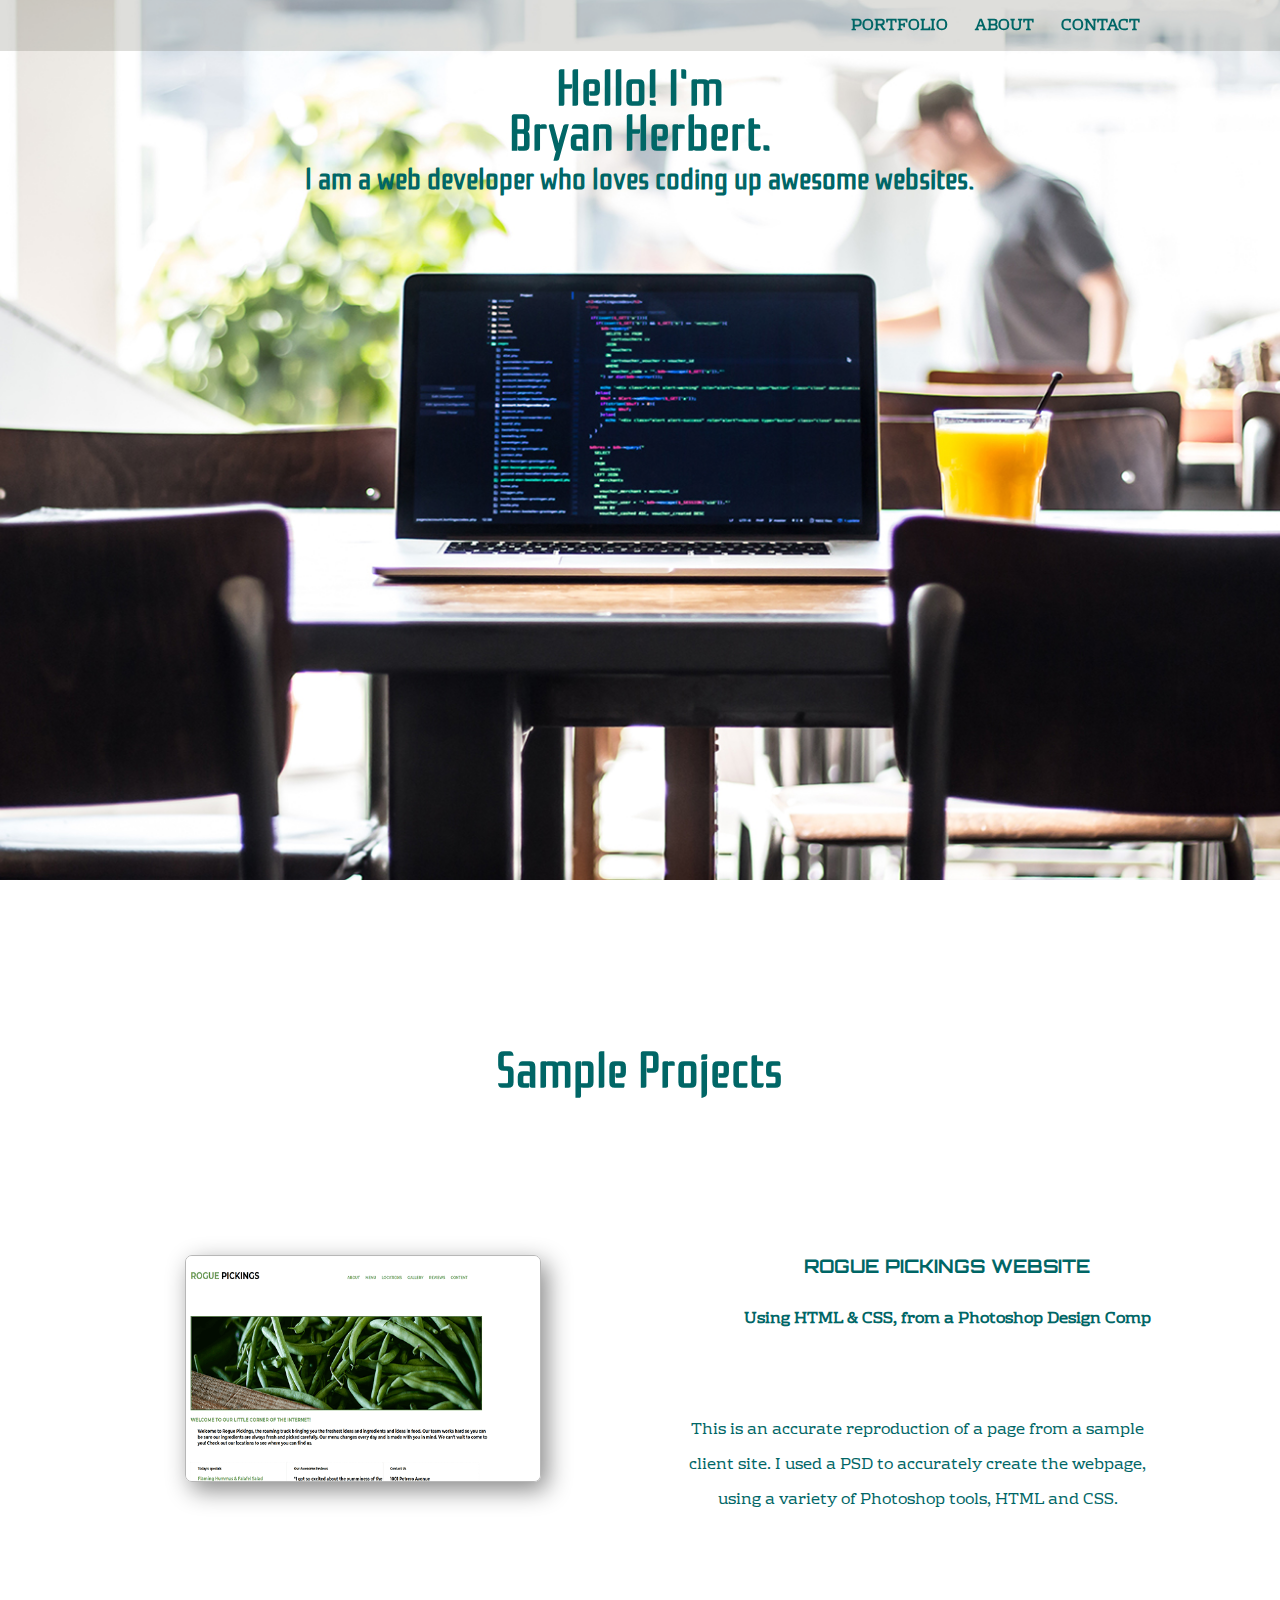
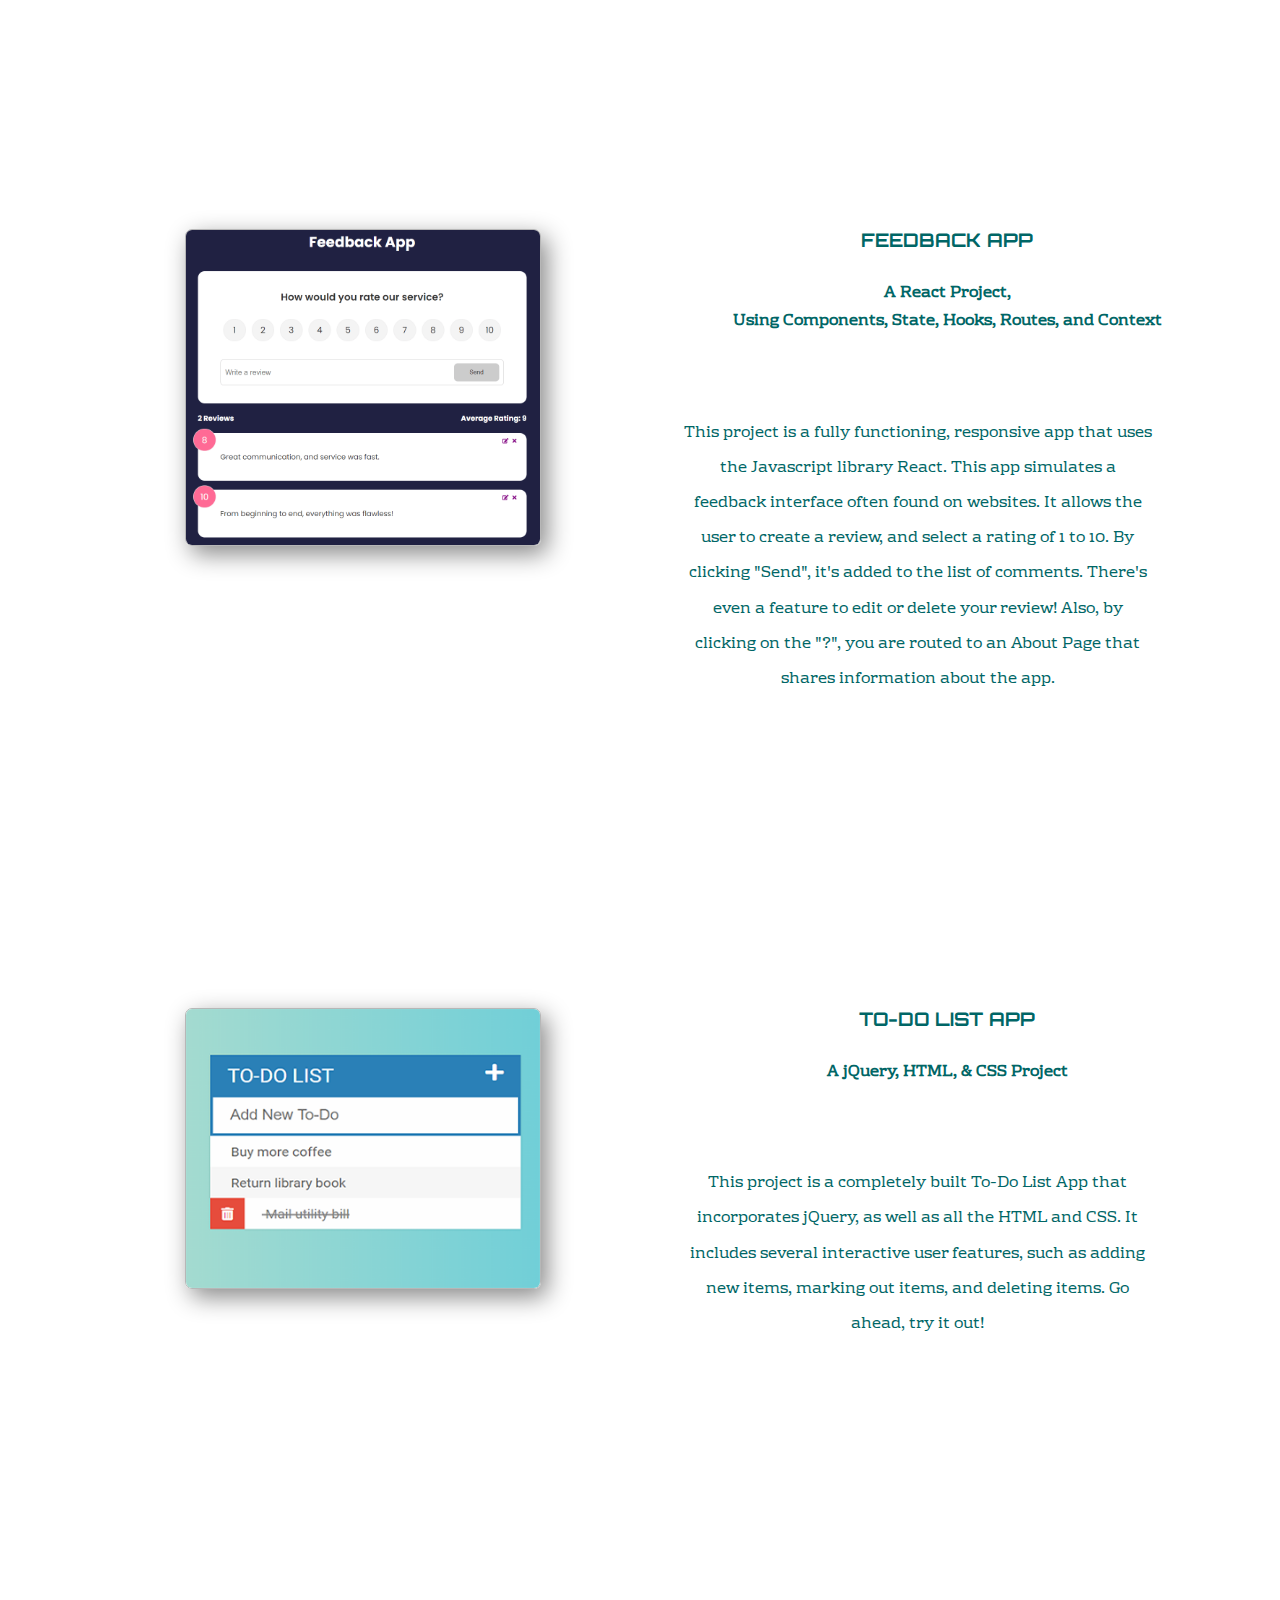
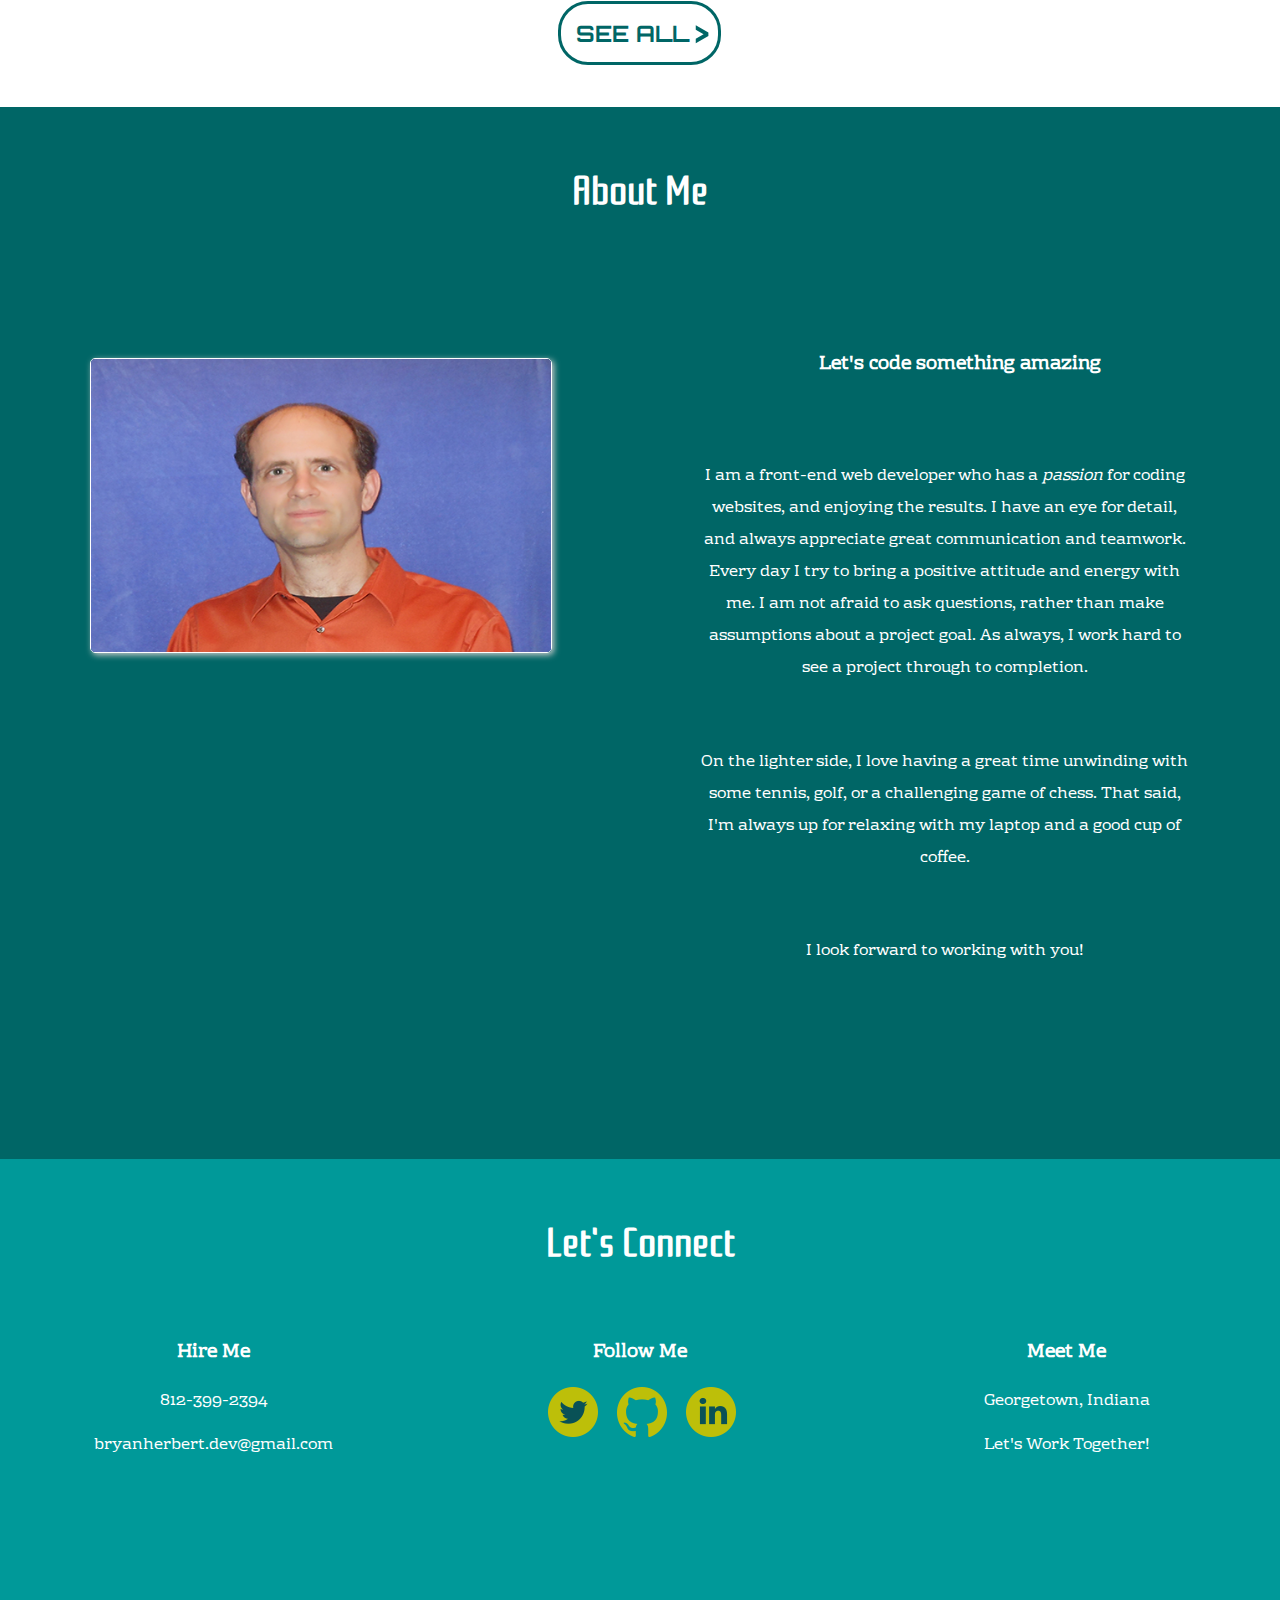
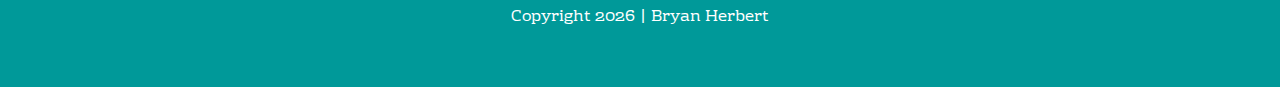
<file: index.html>
<!doctype html>
<html lang="en">
    <head>
      <meta charset="utf-8">
      <!--meta: phone number underline fix- Microsoft Edge browser-->
      <meta name="format-detection" content="telephone=no">
      <meta name="viewport" content="width=device-width, initial-scale=1">
      <title>Bryan Herbert | Portfolio Site</title>
      <link rel="icon" type="image/png" href="img/favicon-green-rounded.png"/>
      <link rel="stylesheet" href="css/normalize.css">
      <link rel="stylesheet" href="css/main.css">
      <link href="https://fonts.googleapis.com/css?family=Rationale" rel="stylesheet">
      <link href="https://fonts.googleapis.com/css?family=Rhodium+Libre" rel="stylesheet">
      <link href="https://fonts.googleapis.com/css?family=Source+Code+Pro" rel="stylesheet">
      <link href="https://fonts.googleapis.com/css?family=Orbitron" rel="stylesheet">
      <link rel="stylesheet" href="https://use.fontawesome.com/releases/v5.0.13/css/all.css" integrity=
      "sha384-DNOHZ68U8hZfKXOrtjWvjxusGo9WQnrNx2sqG0tfsghAvtVlRW3tvkXWZh58N9jp" crossorigin="anonymous">
      <link rel="stylesheet" href="https://cdnjs.cloudflare.com/ajax/libs/font-awesome/4.7.0/css/font-awesome.min.css">      
    </head>
    <body>
      <!--HEADER-->
      <header id="home">
        <div class="full-width" id="header-wrapper">
          <!-- navigation -->
          <div class="topnav" id="myTopnav">
            <a href=#home class="active">Home</a>
            <a href="http://bryanwesleyherbert.com/work">Portfolio</a>
            <a href="#about">About</a>
            <a href="#contact">Contact</a>
            <a href="javascript:void(0);" class="icon" onclick="myFunction()">
              <i class="fa fa-bars"></i>
            </a>
          </div>
          <nav>
            <ul>
              <li><a href="http://bryanwesleyherbert.com/work">Portfolio</a></li>
              <li><a href="#about">About</a></li>
              <li><a href="#contact">Contact</a></li>
            </ul>
          </nav>
          <div id="top-div">
            <h1>Hello! I'm<br>
                Bryan Herbert.</h1>
            <h2>I am a web developer who loves coding up awesome websites.</h2>
          </div>
        </div>
      </header>
      <main>
        <!--WORK section-->
        <section id="work">
          <div class="full-width">
            <h2>Sample Projects</h2>
            <div class="half-width">
              <figure class="work-img">
                <a href="http://bryanwesleyherbert.com/101-rogue-code" target="_blank" rel="noopener noreferrer">
                  <img src="img/rogue-pickings-final2.png" alt="Rogue Pickings Website"/>
                </a>
              </figure>
            </div>
            <div class="half-width">
              <h3><a href="http://bryanwesleyherbert.com/101-rogue-code" target="_blank" id="remove-decor" rel="noopener noreferrer">Rogue Pickings Website</a></h3>
              <h4>Using HTML & CSS, from a Photoshop Design Comp</h4>
              <p>This is an accurate reproduction of a page from a sample client site.  I used a PSD to accurately create the webpage,
               using a variety of Photoshop tools, HTML and CSS.</p>
            </div>
          </div>
          <div class="full-width">
            <div class="half-width">
              <figure class="work-img">
                <a href="https://feedback-app-plus.netlify.app" target="_blank" rel="noopener noreferrer">
                  <img src="img/feedback-app.png" alt="Feedback App"/>
                </a>
              </figure>
            </div>
            <div class="half-width">
              <h3><a href="https://feedback-app-plus.netlify.app/" target="_blank" id="remove-decor" rel="noopener noreferrer">Feedback App</a></h3>
              <h4>A React Project,<br>
                Using Components, State, Hooks, Routes, and Context</h4>
              <p>This project is a fully functioning, responsive app that uses the Javascript library React. This app simulates a feedback interface often found on websites. It allows the user to create a review, and select a rating of 1 to 10. By clicking "Send", it's added to the list of comments. There's even a feature to edit or delete your review! Also, by clicking on the "?", you are routed to an About Page that shares information about the app.</p>
            </div>
          </div>
          <div class="full-width">
            <div class="half-width">
              <figure class="work-img">
                <a href="http://bryanwesleyherbert.com/todo-list-project" target="_blank" rel="noopener noreferrer">
                  <img src="img/to-do-list.png" alt="To-Do List App"/>
                </a>
              </figure>
            </div>
            <div class="half-width">
              <h3><a href="http://bryanwesleyherbert.com/todo-list-project" target="_blank" id="remove-decor" rel="noopener noreferrer">To-Do List App</h3></a>
              <h4>A jQuery, HTML, & CSS Project</h4>
              <p >This project is a completely built To-Do List App that incorporates jQuery, as well as all the HTML and CSS. It includes several interactive user features, such 
                as adding new items, marking out items, and deleting items. Go ahead, try it out!</p>
            </div>
          </div>
          <h3 id="more-link"><a href="http://bryanwesleyherbert.com/work">See All<span class="wai">of my Portfolio Projects</span></a>
          </h3>
        </section>
        <!--ABOUT section-->
        <section id="about">
          <div class="full-width">
            <h2>About Me</h2>
            <div class="half-width">
              <figure id="portrait-img">
                <img src="img/self-portrait.jpg" alt="Self-portrait"/>
              </figure>
            </div>
            <div class="half-width">
              <h3>Let's code something amazing</h3>
              <p>I am a front-end web developer who has a <em>passion</em> for coding websites, and enjoying the results.  I have an eye for detail, and always appreciate
               great communication and teamwork.  Every day I try to bring a positive attitude and energy with me.  I am not afraid to ask questions,
               rather than make assumptions about a project goal.  As always, I work hard to see a project through to completion.</p>
              <p>On the lighter side, I love having a great time unwinding with some tennis, golf, or a challenging game of chess.  That said, I&#39;m always
               up for relaxing with my laptop and a good cup of coffee.</p>
              <p>I look forward to working with you!</p>
            </div>
          </div>
        </section>
          <!--CONTACT section-->
          <section id="contact">
           <div class="full-width">
             <h2>Let's Connect</h2>
             <div class="third-width">
               <h3>Hire Me</h3>
               <p>812-399-2394</p>
               <a href="mailto:bryanherbert.dev@gmail.com">bryanherbert.dev@gmail.com</a>
             </div>
             <div class="third-width">
               <h3>Follow Me</h3>
               <ul>
                 <li><a href="https://twitter.com/BryanHerbert2" target="_blank" rel="noopener noreferrer"><img src="img/twitter.png" alt="Twitter Icon"/></a></li>
                 <li><a href="https://github.com/codeherbert" target="_blank" rel="noopener noreferrer"><img src="img/github.png" alt="Github Icon"/></a></li>
                 <li><a href="https://www.linkedin.com/in/bryan-herbert2" target="_blank" rel="noopener noreferrer"><img src="img/linkedin.png" alt="Linkedin Icon"/></a></li>
                 <!-- <li><a href="https://www.facebook.com/bryan.herbert.102" target="_blank"><img src="img/facebook.png" alt="Facebook Icon"/></a></li> -->
               </ul>
             </div>
             <div class="third-width">
               <h3>Meet Me</h3>
               <p>Georgetown, Indiana</p>
                <p>Let's Work Together!</p>
              </div>
            </div>
          </section>
          <!--FOOTER section -->
          <footer id="copyright" class="copyright">
            <!-- dynamic copyright -->
            <p>Copyright <span class="js-current-year">CURRENT</span> | Bryan Herbert</p>
          </footer>
        </main>
        <script type="text/javascript" src="script.js"></script>
    </body>
</html>
</file>
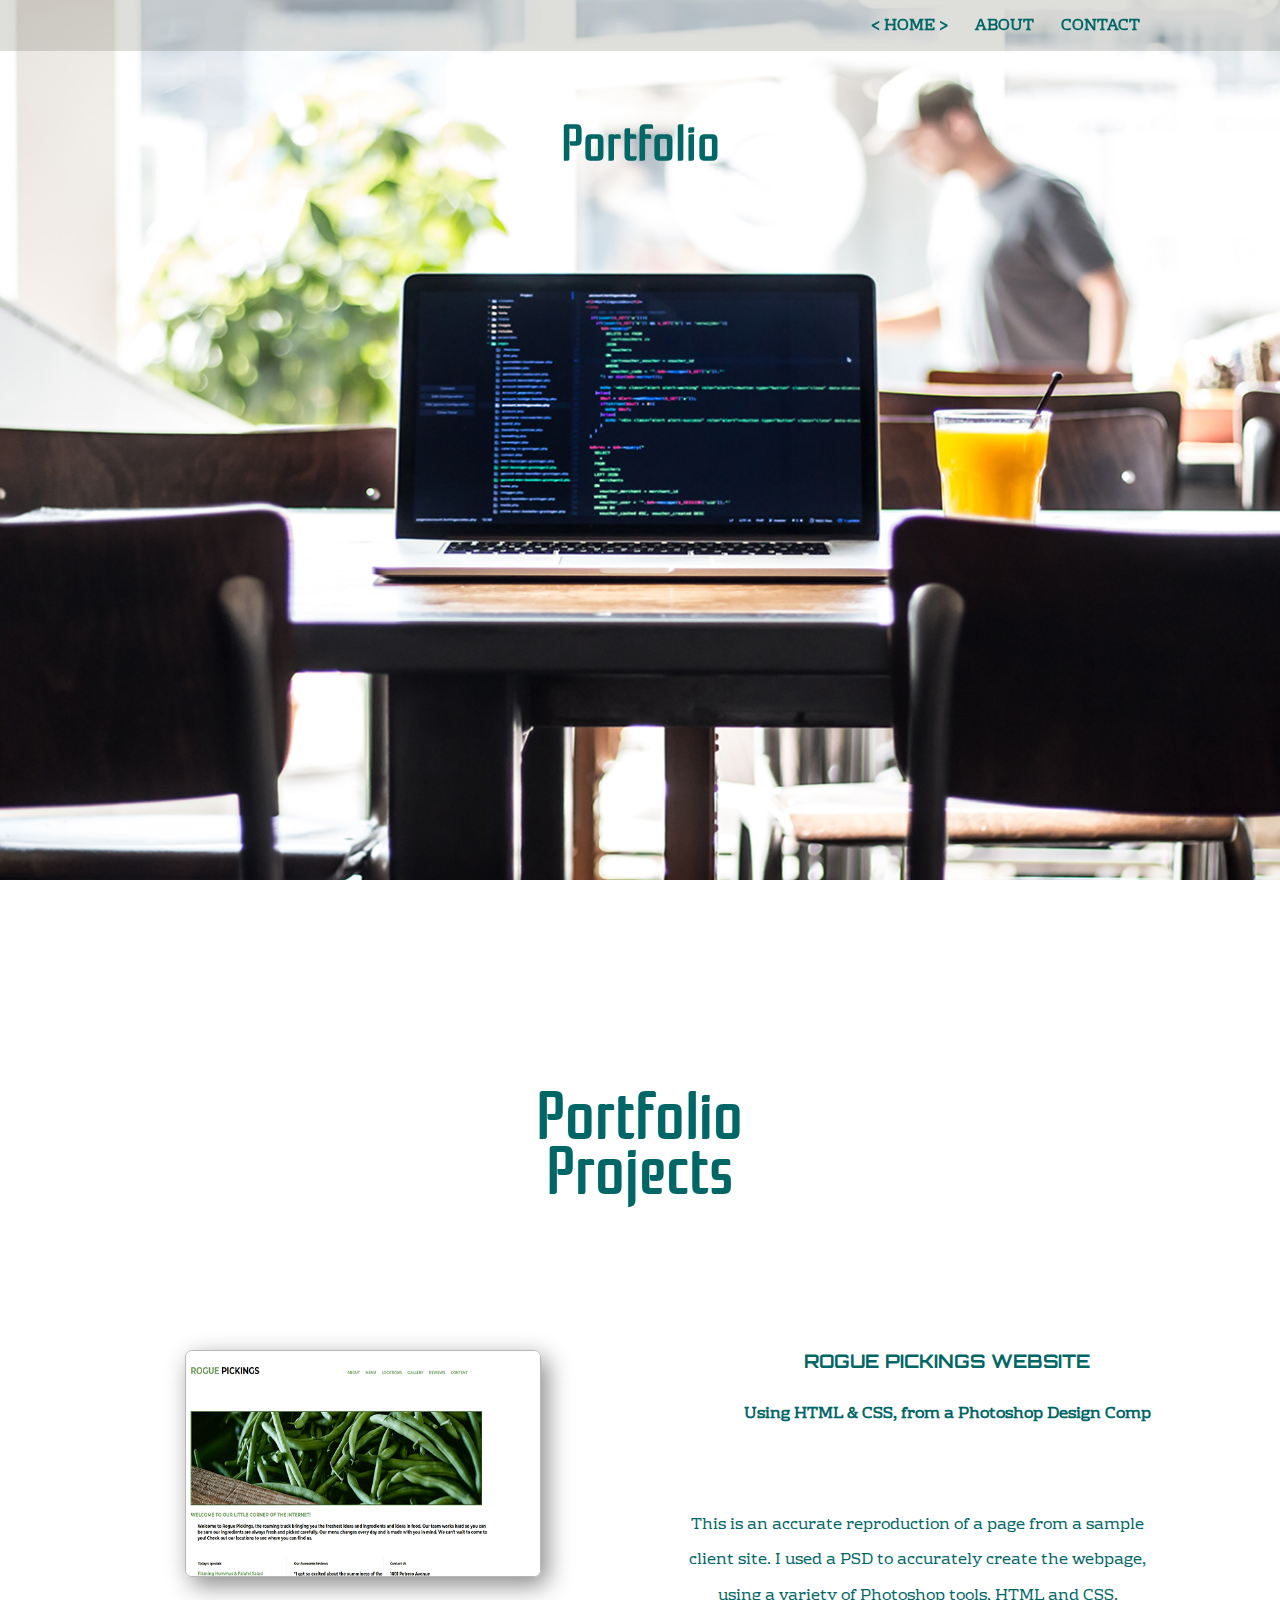
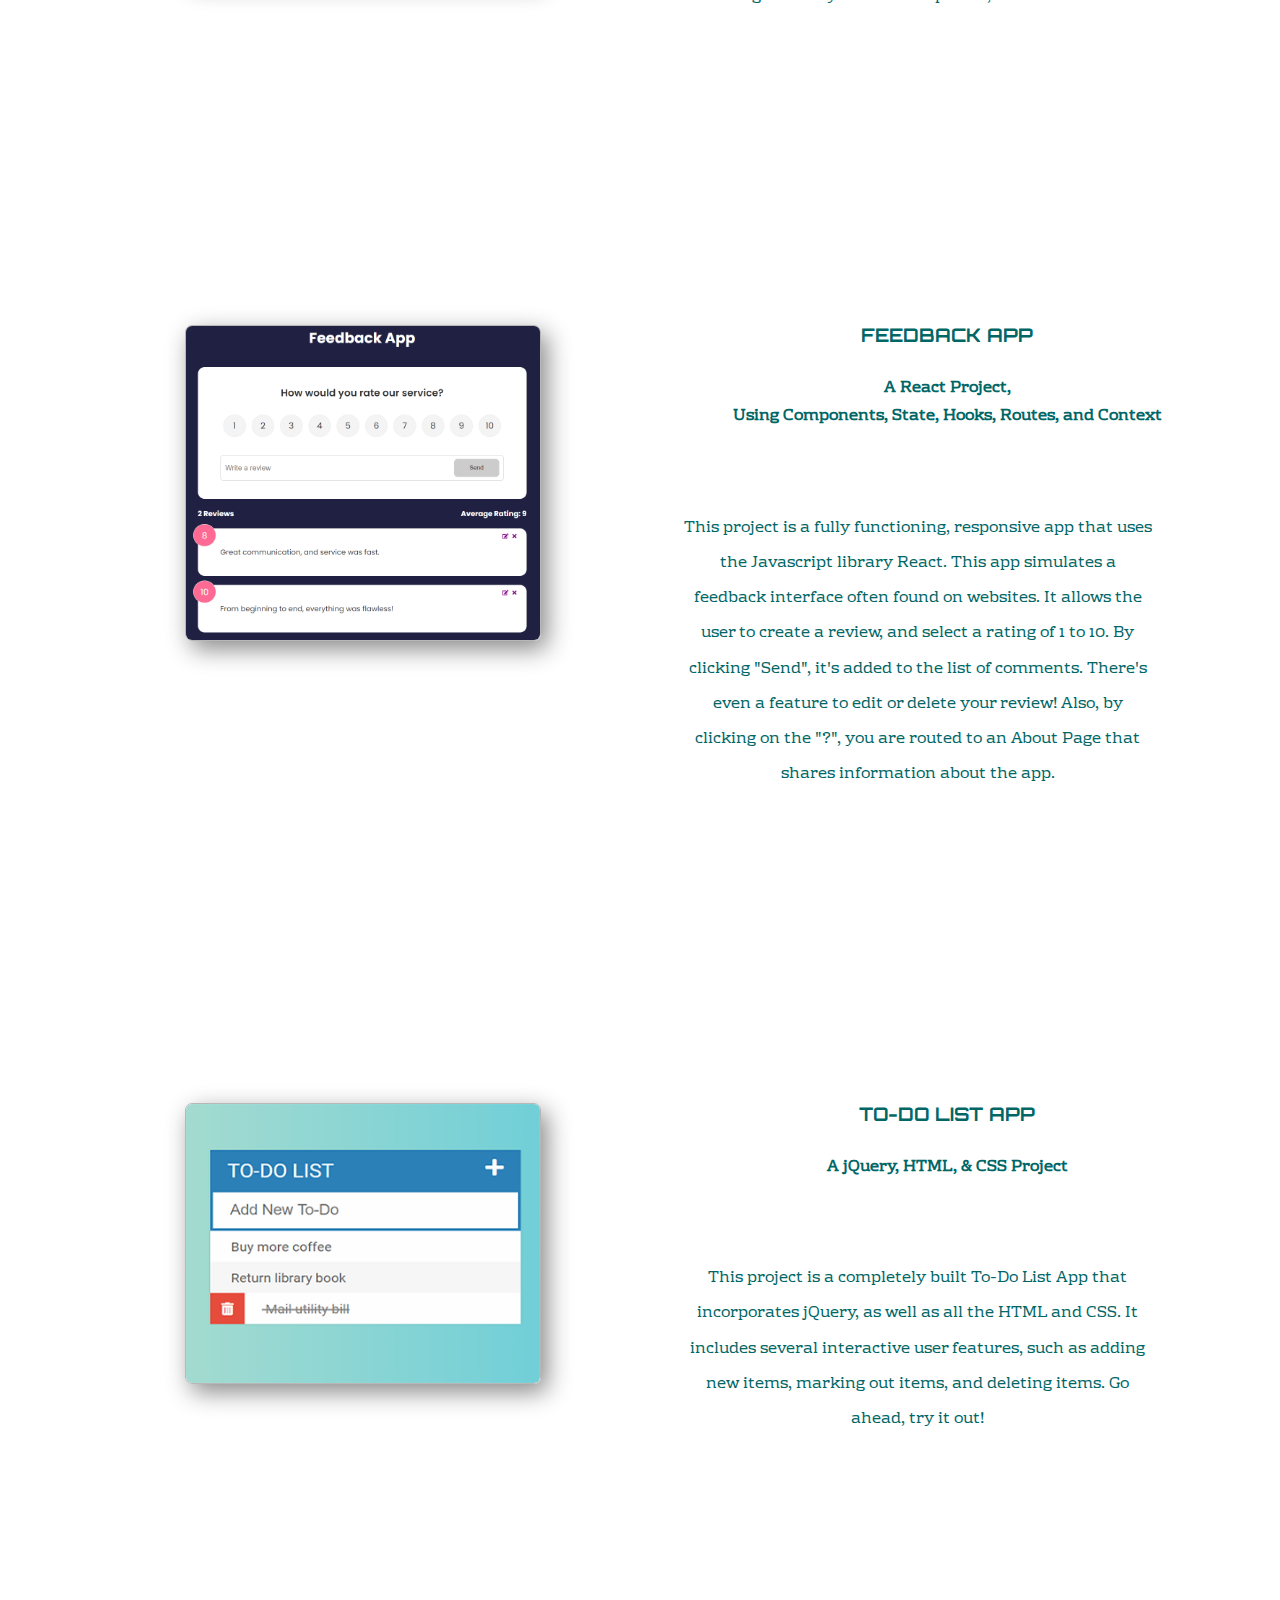
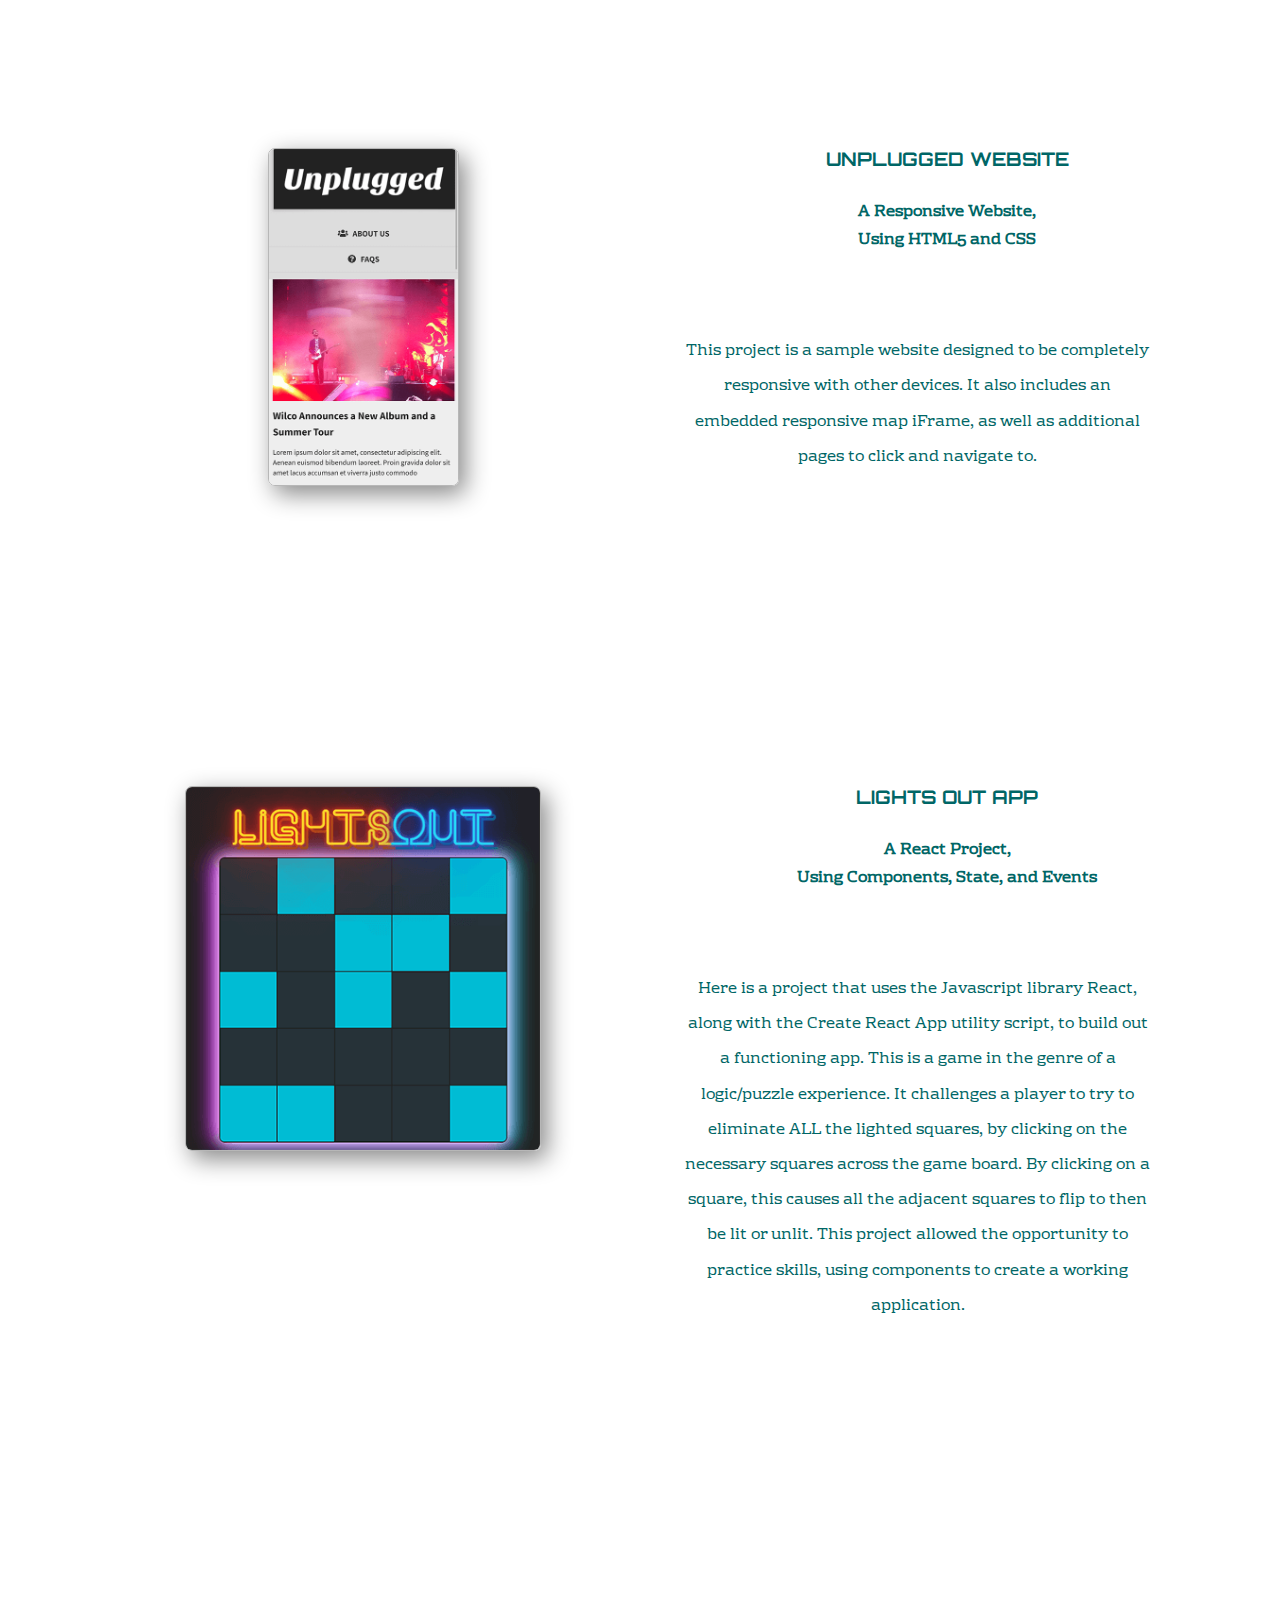
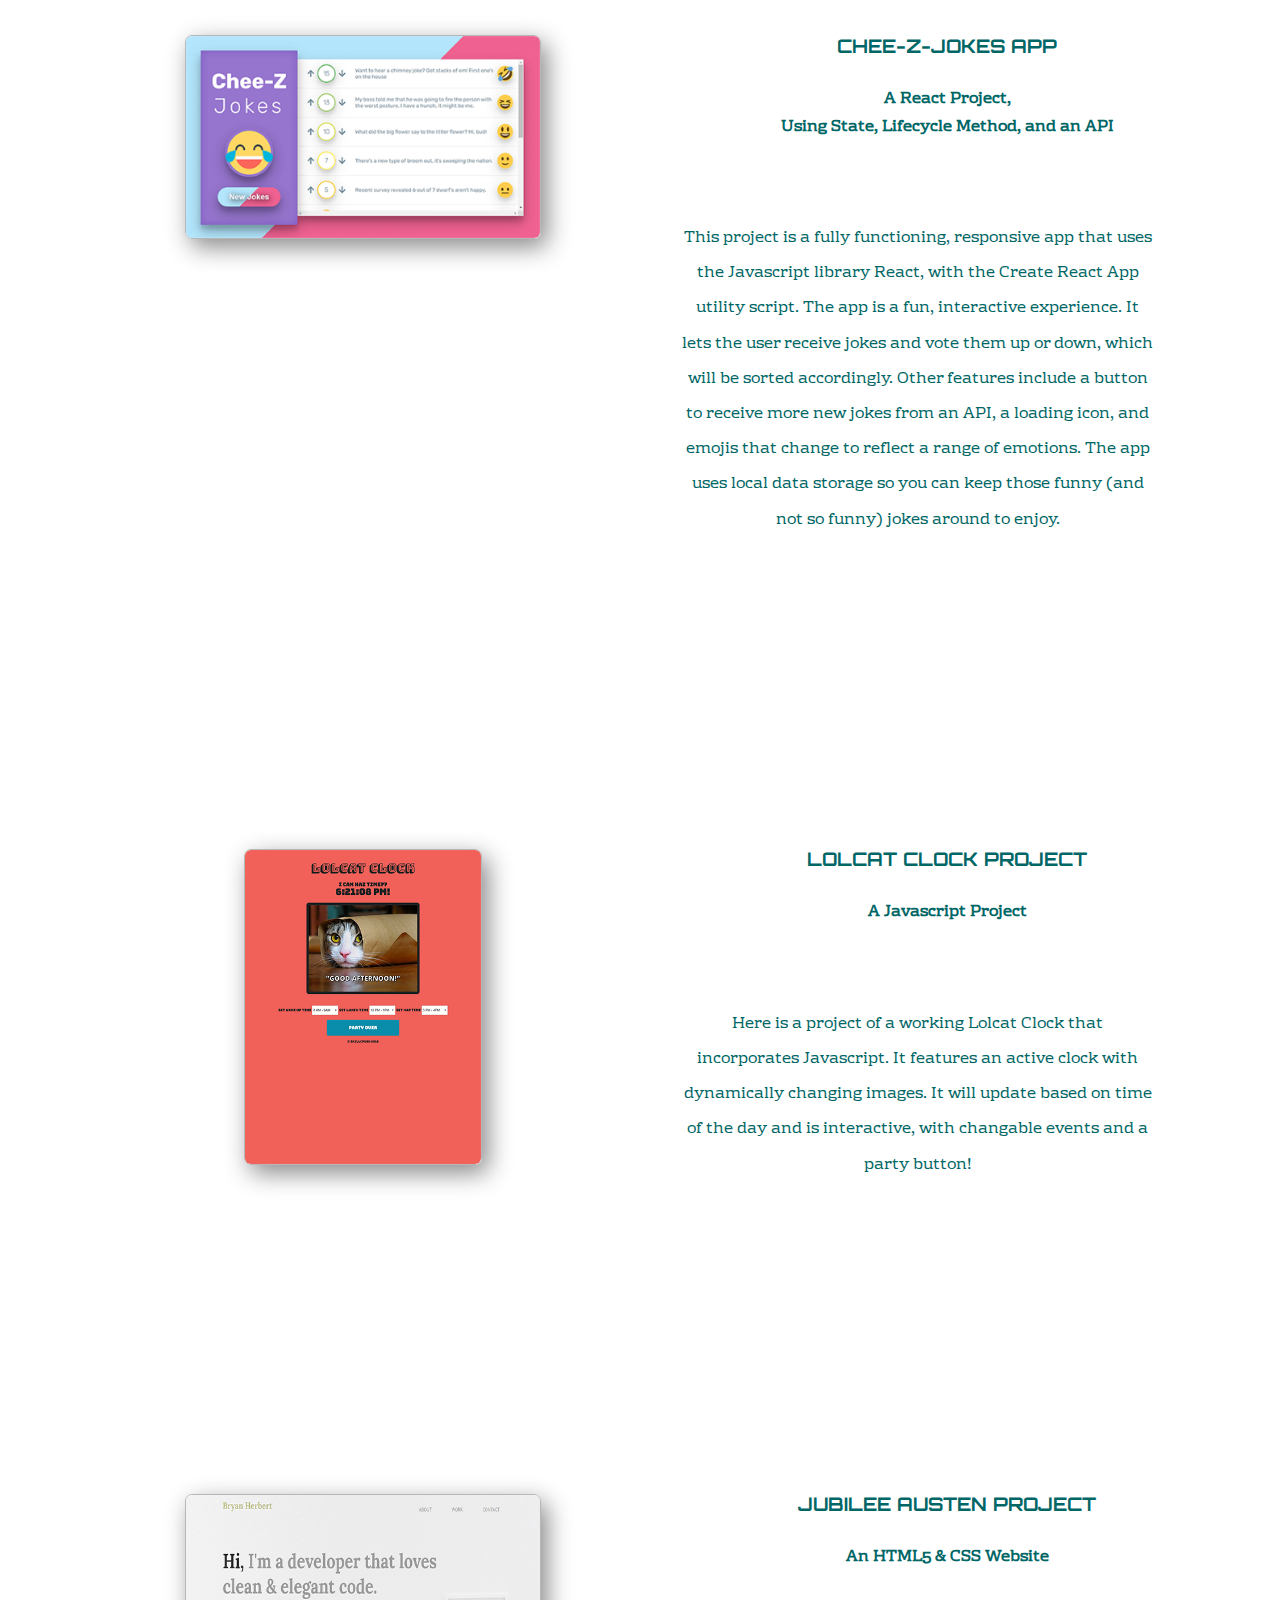
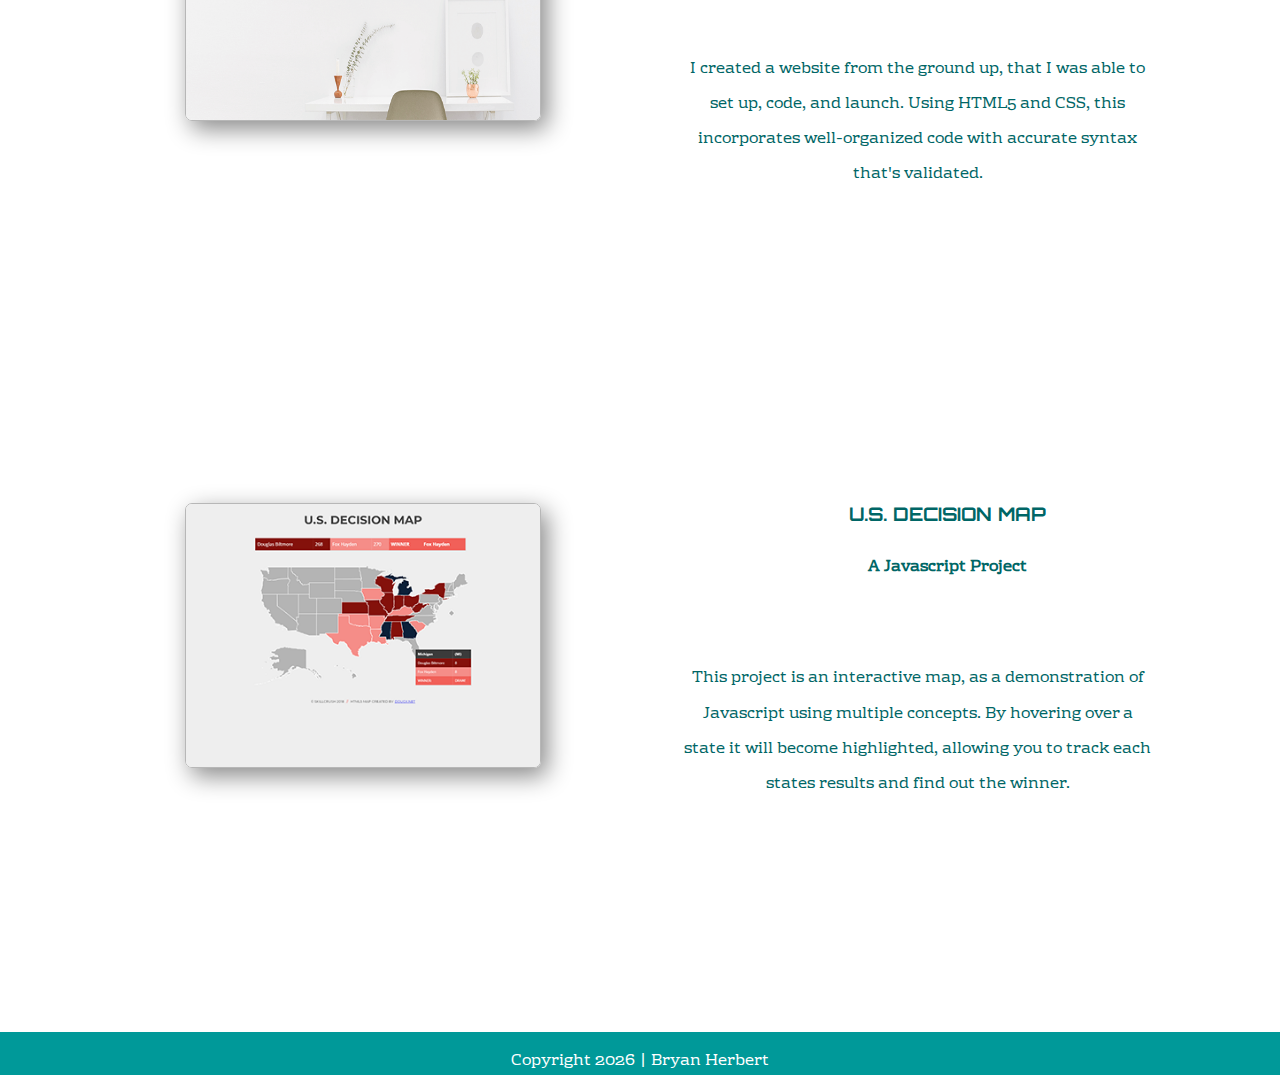
<file: work/index.html>
<!doctype html>
<html lang="en">
    <head>
        <meta charset="utf-8">
        <meta name="viewport" content="width=device-width, initial-scale=1">
        <title>Bryan Herbert | Work</title>
        <link rel="icon" type="image/png" href="../img/favicon-green-rounded.png"/>
        <link rel="stylesheet" href="../css/normalize.css">
        <link rel="stylesheet" href="../css/main.css">
        <link href="https://fonts.googleapis.com/css?family=Rationale" rel="stylesheet">
        <link href="https://fonts.googleapis.com/css?family=Rhodium+Libre" rel="stylesheet">
        <link href="https://fonts.googleapis.com/css?family=Source+Code+Pro" rel="stylesheet">
        <link href="https://fonts.googleapis.com/css?family=Orbitron" rel="stylesheet">
        <link rel="stylesheet" href="https://use.fontawesome.com/releases/v5.0.13/css/all.css" integrity=
        "sha384-DNOHZ68U8hZfKXOrtjWvjxusGo9WQnrNx2sqG0tfsghAvtVlRW3tvkXWZh58N9jp" crossorigin="anonymous">
        <link rel="stylesheet" href="https://cdnjs.cloudflare.com/ajax/libs/font-awesome/4.7.0/css/font-awesome.min.css">
        
    </head>
    <body id="portfolio">
        <!--HEADER-->    
        <header>
            <div class="full-width" id="header-wrapper">
                <!-- navigation -->
                <div class="topnav" id="myTopnav">
                    <a href="http://bryanwesleyherbert.com" class="active">Home</a>
                    <a href="#workpage">Portfolio</a>
                    <a href="http://bryanwesleyherbert.com/#about">About</a>
                    <a href="http://bryanwesleyherbert.com/#contact">Contact</a>
                    <a href="javascript:void(0);" class="icon" onclick="myFunction()">
                        <i class="fa fa-bars"></i>
                    </a>
                </div>
                <nav>
                    <ul>
                        <li><a href="http://bryanwesleyherbert.com">< Home ></a></li>
                        <li><a href="http://bryanwesleyherbert.com/#about">About</a></li>
                        <li><a href="http://bryanwesleyherbert.com/#contact">Contact</a></li>
                    </ul>
                </nav> 
                <div id="top-div">
                    <h1>Portfolio</h1>
                </div>               
            </div>
            <div id="header-title-work">
                <h2>Portfolio<br>
                    Projects
                </h2>
            </div>
        </header>
        <main>
            <!--WORK section-->
            <section id="work">
                <div class="full-width">
                    <div class="half-width">
                        <a href="http://bryanwesleyherbert.com/101-rogue-code" target="_blank" rel="noopener noreferrer">
                            <figure class="work-img">                            
                                <img src="../img/rogue-pickings-final2.png" alt="Rogue Pickings Website"/>
                            </figure>
                        </a>
                    </div>
                    <div class="half-width">
                        <h3><a href="http://bryanwesleyherbert.com/101-rogue-code" target="_blank" id="remove-decor" rel="noopener noreferrer">Rogue Pickings Website</a>
                        </h3>
                        <h4>Using HTML & CSS, from a Photoshop Design Comp</h4>
                        <p>This is an accurate reproduction of a page from a sample client site.  I used a PSD to accurately create the webpage,
                       using a variety of Photoshop tools, HTML and CSS.</p>
                    </div>
                </div>
                <div class="full-width">
                    <div class="half-width">                      
                        <a href="https://feedback-app-plus.netlify.app" target="_blank" rel="noopener noreferrer">
                            <figure class="work-img">
                                <img src="../img/feedback-app.png" alt="Feedback App"/>
                            </figure>
                        </a>
                      </figure>
                    </div>
                    <div class="half-width">
                      <h3><a href="https://feedback-app-plus.netlify.app/" target="_blank" id="remove-decor" rel="noopener noreferrer">Feedback App</a></h3>
                      <h4>A React Project,<br>
                        Using Components, State, Hooks, Routes, and Context</h4>
                      <p>This project is a fully functioning, responsive app that uses the Javascript library React. This app simulates a feedback interface often found on websites. It allows the user to create a review, and select a rating of 1 to 10. By clicking "Send", it's added to the list of comments. There's even a feature to edit or delete your review! Also, by clicking on the "?", you are routed to an About Page that shares information about the app.</p>
                    </div>
                  </div>
                <div class="full-width">
                    <div class="half-width">
                        <a href="http://bryanwesleyherbert.com/todo-list-project" target="_blank" rel="noopener noreferrer">
                            <figure class="work-img">                        
                                <img src="../img/to-do-list.png" alt="To-Do List App"/>                        
                            </figure>
                        </a>
                    </div>
                    <div class="half-width">
                        <h3><a href="http://bryanwesleyherbert.com/todo-list-project" target="_blank" id="remove-decor" rel="noopener noreferrer">To-Do List App</a></h3>
                        <h4>A jQuery, HTML, & CSS Project</h4>
                        <p >This project is a completely built To-Do List App that incorporates jQuery, as well as all the HTML and CSS. It includes several interactive user features, such 
                        as adding new items, marking out items, and deleting items. Go ahead, try it out!</p>
                    </div>
                </div>
                <div id="unplugged-project" class="full-width">
                    <div class="half-width">
                        <a href="http://bryanwesleyherbert.com/unplugged-site" target="_blank" rel="noopener noreferrer">
                            <figure class="work-img">
                                <img src="../img/unplugged.png" alt="Unplugged website"/>
                            </figure>
                        </a>
                    </div>
                    <div class="half-width">
                        <h3><a href="http://bryanwesleyherbert.com/unplugged-site" target="_blank" id="remove-decor" rel="noopener noreferrer">Unplugged Website</a></h3>
                        <h4>A Responsive Website,<br>
                            Using HTML5 and CSS</h4>                       
                        <p>This project is a sample website designed to be completely responsive with other devices.  It also includes an embedded responsive map iFrame, 
                            as well as additional pages to click and navigate to.</p>
                    </div>
                </div>
                <div class="full-width">
                    <div class="half-width" id="lights-out-div">
                        <a href="https://light-puzzle-game.netlify.app/" target="_blank" rel="noopener noreferrer">
                            <figure class="work-img">
                                <img src="../img/lights-out.png" alt="Lights Out app"/>
                            </figure>
                        </a>
                    </div>
                    <div class="half-width">
                        <h3><a href="https://light-puzzle-game.netlify.app/" target="_blank" id="remove-decor" rel="noopener noreferrer">Lights Out App</a></h3>
                        <h4>A React Project,<br>
                            Using Components, State, and Events</h4>                       
                        <p>Here is a project that uses the Javascript library React, along with the Create React App utility script, to build out
                            a functioning app.  This is a game in the genre of a logic/puzzle experience.  It challenges a 
                            player to try to eliminate ALL the lighted squares, by clicking on the necessary squares across the game board.  By
                            clicking on a square, this causes all the adjacent squares to flip to then be lit or unlit.  This project allowed the 
                            opportunity to practice skills, using components to create a working application.</p>
                    </div>
                </div>
                <div class="full-width">
                    <div class="half-width" id="chee-z-jokes-div">
                        <a href="https://chee-z-jokes.netlify.app/" target="_blank" rel="noopener noreferrer">
                            <figure class="work-img">
                                <img src="../img/chee-z-jokes.png" alt="Chee-z-jokes app"/>
                            </figure>
                        </a>
                    </div>
                    <div class="half-width">
                        <h3><a href="https://chee-z-jokes.netlify.app/" target="_blank" id="remove-decor" rel="noopener noreferrer">Chee-Z-Jokes App</a></h3>
                        <h4>A React Project,<br>
                            Using State, Lifecycle Method, and an API</h4>                       
                        <p>This project is a fully functioning, responsive app that uses the Javascript library React, with the Create React App utility script.  
                            The app is a fun, interactive experience.  It lets the user receive jokes and vote them up or down,
                            which will be sorted accordingly.  Other features include a button to receive more new jokes from an API, a loading
                            icon, and emojis that change to reflect a range of emotions. The app uses local data storage so you can keep those funny 
                            (and not so funny) jokes around to enjoy.</p>
                    </div>
                </div>
                <div id="lolcat-project" class="full-width">
                    <div id="lolcat-div" class="half-width">
                        <a href="http://bryanwesleyherbert.com/lolcat-clock" target="_blank" rel="noopener noreferrer">
                            <figure class="work-img">
                                <img src="../img/lolcat-clock.png" alt="Lolcat Clock project"/>
                            </figure>
                        </a>
                    </div>
                    <div class="half-width">
                        <h3><a href="http://bryanwesleyherbert.com/lolcat-clock" target="_blank" id="remove-decor" rel="noopener noreferrer">Lolcat Clock Project</a></h3> 
                        <h4>A Javascript Project</h4>                      
                        <p>Here is a project of a working Lolcat Clock that incorporates Javascript. It features 
                            an active clock with dynamically changing images.  It will update based on time of
                            the day and is interactive, with changable events and a party button! </p>
                    </div>
                </div>
                <div class="full-width">
                    <div class="half-width">
                        <a href="http://bryanwesleyherbert.com/101-code" target="_blank" rel="noopener noreferrer">
                            <figure class="work-img">                        
                                <img src="../img/jubilee-final.png" alt="Jubilee Austen Website"/>                        
                            </figure>
                        </a>
                    </div>
                    <div class="half-width">
                        <h3><a href="http://bryanwesleyherbert.com/101-code" target="_blank" id="remove-decor" rel="noopener noreferrer">Jubilee Austen Project</a></h3>
                        <h4>An HTML5 & CSS Website</h4>
                        <p>I created a website from the ground up, that I was able to set up, code, and launch.  Using HTML5 and CSS, this
                       incorporates well-organized code with accurate syntax that's validated.</p>
                    </div>
                </div>
                <div class="full-width">
                    <div class="half-width" id="decision-div">
                        <a href="http://bryanwesleyherbert.com/decision-map" target="_blank" rel="noopener noreferrer">
                            <figure class="work-img">
                                <img src="../img/decision-map.png" alt="Decision Map"/>
                            </figure>
                        </a>
                    </div>
                    <div class="half-width">
                        <h3><a href="http://bryanwesleyherbert.com/decision-map" target="_blank" id="remove-decor" rel="noopener noreferrer">U.S. Decision Map</a></h3>
                        <h4>A Javascript Project</h4>
                        <p>This project is an interactive map, as a demonstration of Javascript using multiple concepts.  By hovering 
                                over a state it will become highlighted, allowing you to track each states results and find out the winner.
                        </p>
                    </div>
                </div>
            </section>
        </main>
        <!--FOOTER section -->
        <footer id="workpage-copyright" class="copyright">
            <!-- dynamic copyright -->
            <p>Copyright <span class="js-current-year">CURRENT</span> | Bryan Herbert</p>    
        </footer>
        <script type="text/javascript" src="../script.js"></script>
    </body>
</html>
</file>
<file: css/main.css>
/***** BASE STYLES ******/
html {
  height: auto;
}

body {
  font-family: "Rhodium Libre", serif;
  font-size: 16px;
  height: 100%;
}

main {
  width: 100%;
}

img {
  width: 100%;
  height: auto;
}

html {
  scroll-behavior: smooth;
}

.wai {
  border: 0 !important;
  border-color: transparent !important;
  background: transparent !important;
  position: absolute !important;
  height: 1px !important;
  width: 1px !important;
  margin: -1px !important;
  padding: 0 !important;
  overflow: hidden !important;
  clip-path: inset(50%) !important;
  clip: rect(1px, 1px, 1px, 1px) !important;
  white-space: nowrap !important;
}

/*****GRID*****/

#work {
  width: 96%;
  margin: 0 auto;
}

#about {
  height: auto;
  width: 100%;
}

#contact {
  height: 33em;
  width: 100%;
}

.full-width {
  margin: 0 auto;
  width: 100%;
}

/*****HEADER*****/

#top-div {
  background: url(../img/laptop-hero-image.jpg) center no-repeat;
  background-size: cover;
  color: #006666;
  height: 49em;
  position: relative;
  top: 54px;
}

header h1,
h2 {
  font-family: "Rationale", sans-serif;
  margin: 0px auto;
  text-align: center;
}

header h1 {
  color: #006666;
  font-size: 3.12em;
  line-height: 45px;
  padding: 3%;
  padding-top: 25px;
}

header h2 {
  font-size: 1.4em;
  padding: 0;
  width: 88%;
}

nav {
  display: none;
}

.topnav {
  background-color: #333;
  height: 55px;
  overflow: hidden;
  position: fixed;
  transition: 0.2s ease-in-out;
  width: 100%;
  z-index: 999;
}

.topnav a {
  float: left;
  display: block;
  color: #f2f2f2;
  text-align: center;
  padding: 14px 16px;
  text-decoration: none;
  font-size: 1em;
}

.topnav a:hover {
  background-color: #ddd;
  color: black;
}

.active {
  background-color: #009999;
  color: white;
}

.topnav .icon {
  display: none;
}

.topnav a:not(:first-child) {
  display: none;
}

.topnav a.icon {
  float: right;
  display: block;
}

.topnav.responsive {
  height: 220px;
  position: fixed;
  transition: 0.5s ease-in-out;
}

.topnav.responsive a.icon {
  position: absolute;
  right: 0;
  top: 0;
}

.topnav.responsive a {
  float: none;
  display: block;
  text-align: left;
}

nav {
  transition: background-color 800ms linear;
}

nav.scrolled {
  background: #0a0a0a;
  background: #009999;
  top: 0;
  height: 48px;
  width: 100%;
}

nav.scrolled a {
  color: #fff;
}

nav.scrolled a:before {
  background-color: #fff;
}

/*****WORK*****/

#portfolio header h1 {
  padding-top: 70px;
}

#work {
  color: #006666;
}

#work h2 {
  font-family: "Rationale", sans-serif;
  font-size: 3.12em;
  font-weight: bold;
  margin-top: 75px;
}

#work h3 {
  font-family: "Orbitron", sans-serif;
  font-weight: bold;
  text-align: center;
  text-transform: uppercase;
}

#work h3:hover {
  text-decoration: underline;
}

#work h4 {
  padding: 5%;
  text-align: center;
}

#work p {
  margin: 0 auto;
  padding: 5%;
  text-align: center;
}

.work-img {
  width: 60%;
  margin: auto;
  margin-top: 135px;
}

#work img {
  border-radius: 7px;
  border: 1px solid #b7b7b7;
  box-shadow: 6px 8px 25px #888888;
  transition: all 0.4s ease-in-out;
}

#work .work-img img {
  border-radius: 7px;
  border: 1px solid #b7b7b7;
  box-shadow: 6px 8px 25px #888888;
}

@media only screen and (min-width: 768px) {
  #work .work-img img:hover {
    width: 110%;
  }
}

#remove-decor {
  color: #006666;
  text-decoration: none;
}

#remove-decor:hover {
  text-decoration: underline;
}

#holstee-img {
  width: 35%;
}

#more-link {
  padding: 40px;
  text-align: center;
  clear: both;
}

#more-link a {
  text-decoration: none;
  color: #006666;
  font-size: 1.2em;
  transition: 0.5s;
  border: 3px solid #006666;
  border-radius: 30px;
  padding: 15px;
}

#more-link a:hover {
  background-color: #006666;
  color: white;
}

#more-link a:after {
  content: ">";
  position: relative;
  color: #006666;
  font-size: 30px;
  transition: 0.5s;
  transform: translatey(-50%);
  right: -5px;
  top: 1px;
}

#more-link a:hover:after {
  color: #fff;
  transition: 0.5s;
  right: -12px;
}

#work h3#more-link:hover {
  text-decoration: none;
}

/*****ABOUT*****/

#about {
  background-color: #006666;
  padding-bottom: 60px;
}

#about h2,
#about h3,
#about p {
  color: white;
  text-align: center;
}

#about p {
  line-height: 32px;
  padding: 5%;
  margin: auto;
}

#about h2 {
  font-family: "Rationale", sans-serif;
  font-size: 2.5em;
  padding: 4%;
  text-align: center;
}

#about h3 {
  padding: 0 2% 5% 2%;
}

#portrait-img {
  padding-top: 28px;
  width: 95%;
  border-radius: 7px;
  margin: 0 auto;
}

#portrait-img img {
  border: 1px solid #fff;
  -moz-box-shadow: 2px 2px 6px #ccc;
  box-shadow: 2px 2px 6px #ccc;
  border-radius: 5px;
}

/*****CONTACT*****/

#contact {
  background-color: #009999;
  color: white;
  text-align: center;
  clear: both;
}

#contact h2 {
  font-family: "Rationale", sans-serif;
  font-size: 2.5em;
  padding: 4%;
}

#contact a {
  color: white;
  padding: 5%;
  text-decoration: none;
}

#contact a:hover {
  text-decoration: underline;
  color: #bdbf09;
}

#contact p {
  text-decoration: none;
  line-height: 5px;
}

#contact ul {
  list-style: none;
  padding-right: 26px;
}

#contact ul li {
  display: inline-block;
  padding-right: 15px;
}

#contact img:hover {
  filter: brightness(125%);
}

/*****COPYRIGHT*****/

#copyright {
  background: #009999;
  color: white;
  margin: -100px auto;
  text-align: center;
  clear: both;
}

/* ========== WORK PAGE ========== */

.main-header {
  width: 100%;
}

#header-title-work {
  font-size: 3.12em;
  font-weight: bold;
  line-height: 55px;
  margin-top: 75px;
  color: #006666;
}

.project-unplugged {
  width: 60%;
  margin: auto;
}

.project-lolcat {
  width: 60%;
  margin: auto;
}

.project-map {
  width: 60%;
  margin: auto;
}

#workpage {
  color: #006666;
  padding: 17%;
}

#workpage h4 {
  font-size: 1.2em;
  text-align: center;
}

.workpage-titles {
  font-family: "Rationale", sans-serif;
  font-size: 2.5em;
  font-weight: bold;
  margin: 80px 0 45px 0;
  padding: 5%;
  text-transform: uppercase;
}

#workpage p {
  font-size: 1.2em;
}

#workpage-copyright {
  background: #009999;
  color: white;
  text-align: center;
  clear: both;
}

#workpage-copyright p {
  padding-top: 15px;
}

@media only screen and (min-width: 768px) {
  /* Tablet styles here */

  .half-width {
    width: 48%;
    padding: 5% 1%;
    float: left;
  }

  .third-width {
    width: 33.33%;
    float: left;
  }

  #work .half-width {
    margin-bottom: 50px;
  }

  #about .half-width {
    margin: 0 auto;
  }

  #header-wrapper {
    background: url(../img/laptop-hero-image.jpg) center no-repeat;
    background-size: cover;
    color: #006666;
    height: 55em;
  }

  .topnav {
    display: none;
  }

  nav {
    background-color: #7576693d;
    display: inline-block;
    font-size: 1em;
    font-weight: bold;
    position: fixed;
    text-align: right;
    width: 100%;
  }

  nav ul {
    list-style: none;
    margin: inherit;
    padding: 0;
    width: 90%;
  }

  nav ul li {
    border-bottom: 1px solid black;
    display: list-item;
    padding: 19px;
    text-transform: uppercase;
  }

  nav ul li a {
    color: #333;
    text-decoration: none;
  }

  nav ul li {
    border: none;
    display: inline-block;
    padding: 1%;
  }

  nav ul li a {
    color: #006666;
    position: relative;
  }

  nav ul li a:before {
    content: "";
    transition: width 400ms ease;
    position: absolute;
    display: block;
    background-color: #006666;
    width: 0;
    height: 5px;
    top: 100%;
    left: 50%;
    transform: translateX(-50%);
  }

  nav ul li a:hover:before {
    width: 100%;
  }

  .topnav.responsive {
    position: relative;
  }

  header h1 {
    padding-top: 50px;
  }

  #home h2 {
    font-size: 1.85em;
    padding: 0.5%;
  }

  #portfolio header h1 {
    padding-top: 110px;
  }

  #work h2 {
    padding: 6%;
    width: 80%;
  }

  #top-div {
    background: none;
    position: static;
  }

  .work-img {
    margin: 20px auto;
    width: 60%;
  }

  #work p {
    padding: 0 10% 20% 0;
    width: 80%;
  }

  #holstee-img {
    margin: 0 auto;
    padding-bottom: 0px;
  }

  #about {
    height: 62em;
  }

  #about p {
    width: 80%;
  }

  #contact p {
    line-height: normal;
  }

  #header-title-work {
    margin-top: 125px;
  }

  #header-title-work h2 {
    font-size: 1.3em;
    padding: 6%;
  }

  #lolcat-div,
  #chee-z-jokes-div,
  #decision-div,
  #lights-out-div {
    clear: both;
  }

  #unplugged-project figure {
    width: 40%;
  }
}

@media only screen and (min-width: 940px) {
  /* Desktop styles here */

  #header-wrapper {
    background: url(../img/laptop-hero-image.jpg) center no-repeat;
    background-size: cover;
    height: webkit-fill-available;
  }

  header h1 {
    padding: 60px 0 0;
  }

  #top-div {
    padding: 0 20%;
  }

  #work {
    height: auto;
    max-width: 1440px;
  }

  .work-img {
    padding-left: 10%;
    width: 60%;
  }

  #work p {
    padding-right: 10%;
    line-height: 2.2em;
  }

  #about {
    clear: both;
  }

  #portrait-img {
    width: 75%;
  }

  #about p {
    padding-right: 10%;
  }

  #holstee-img {
    width: 40%;
    margin: 20px auto;
    padding-bottom: 0px;
  }

  #portfolio header h1 {
    padding-top: 115px;
  }

  #unplugged-project figure {
    width: 32%;
  }

  #lolcat-project figure {
    width: 40%;
  }
  #work h4 {
    padding: 1% 0 10% 0;
  }

  #workpage {
    padding-top: 20px;
  }
}
</file>
